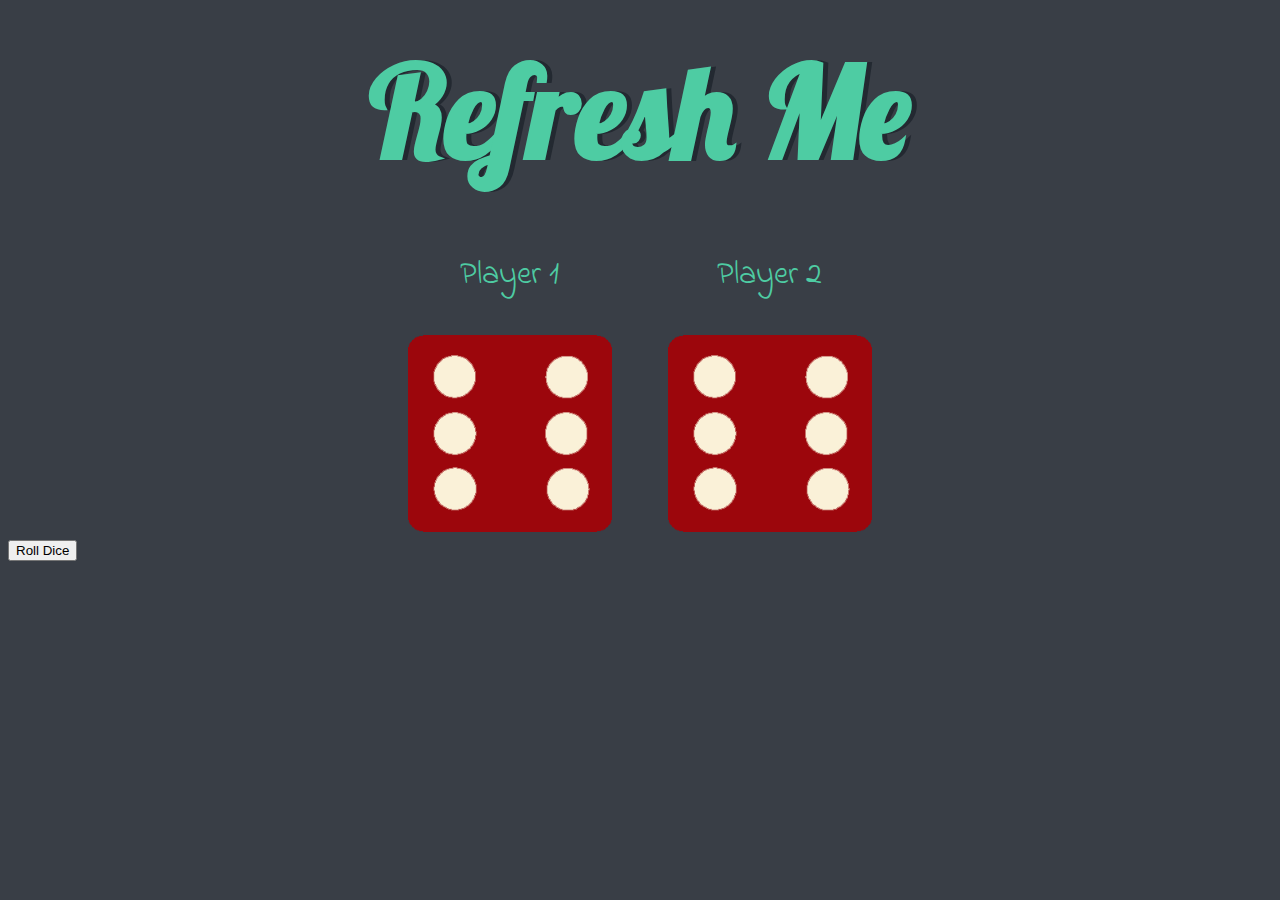
<file: DiceChallenge/index.html>
<!DOCTYPE html>
<html lang="en">
  <head>
    <meta charset="UTF-8" />
    <meta http-equiv="X-UA-Compatible" content="IE=edge" />
    <meta name="viewport" content="width=device-width, initial-scale=1.0" />
    <link rel="stylesheet" href="styles.css" />
    <link
      href="https://fonts.googleapis.com/css?family=Indie+Flower|Lobster"
      rel="stylesheet"
    />
    <script
      src="https://code.jquery.com/jquery-3.6.0.js"
      integrity="sha256-H+K7U5CnXl1h5ywQfKtSj8PCmoN9aaq30gDh27Xc0jk="
      crossorigin="anonymous"
    ></script>
    <title>Document</title>
  </head>
  <body>
    <div class="container">
      <h1 id="result">Refresh Me</h1>
      <div id="dice1" class="dice">
        <p id="player">Player 1</p>
        <img class="img1" src="/DiceChallenge/images/dice6.png" alt="" />
      </div>
      <div id="dice2" class="dice">
        <p id="player">Player 2</p>
        <img class="img2" src="/DiceChallenge/images/dice6.png" alt="" />
      </div>
    </div>
    <button id="btn" type="button">Roll Dice</button>
  </body>

  <script src="/DiceChallenge/script.js"></script>
</html>
</file>
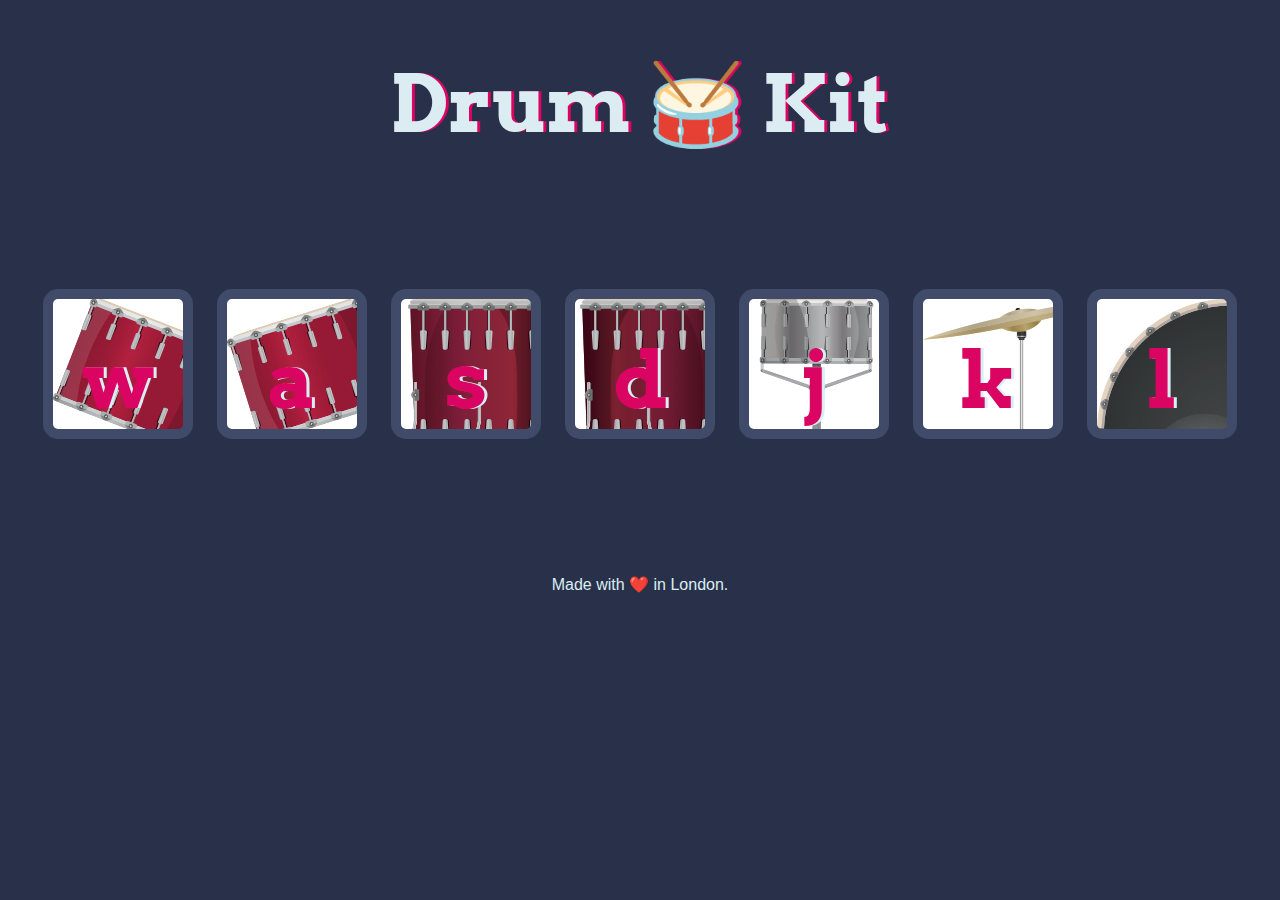
<file: DrumKit/index.html>
<!DOCTYPE html>
<html lang="en" dir="ltr">
  <head>
    <meta charset="utf-8" />
    <title>Drum Kit</title>
    <link rel="stylesheet" href="styles.css" />
    <link
      href="https://fonts.googleapis.com/css?family=Arvo"
      rel="stylesheet"
    />
  </head>

  <body>
    <h1 id="title">Drum 🥁 Kit</h1>
    <div class="set">
      <button class="w drum">w</button>
      <button class="a drum">a</button>
      <button class="s drum">s</button>
      <button class="d drum">d</button>
      <button class="j drum">j</button>
      <button class="k drum">k</button>
      <button class="l drum">l</button>
    </div>

    <footer>Made with ❤️ in London.</footer>
    <audio id="w">
      <source src="/DrumKit/sounds/tom-1.mp3" type="audio/mp3" />
    </audio>
    <audio id="a" src="/DrumKit/sounds/tom-2.mp3"></audio>
    <audio id="s" src="/DrumKit/sounds/tom-3.mp3"></audio>
    <audio id="d" src="/DrumKit/sounds/tom-4.mp3"></audio>
    <audio id="j" src="/DrumKit/sounds/crash.mp3"></audio>
    <audio id="k" src="/DrumKit/sounds/kick-bass.mp3"></audio>
    <audio id="l" src="/DrumKit/sounds/snare.mp3"></audio>
  </body>

  <script src="/DrumKit/index.js"></script>
</html>
</file>
<file: DiceChallenge/styles.css>
.container {
  width: 70%;
  margin: auto;
  text-align: center;
}

.dice {
  text-align: center;
  display: inline-block;

}

body {
  background-color: #393E46;
}

h1 {
  margin: 30px;
  font-family: 'Lobster', cursive;
  text-shadow: 5px 0 #232931;
  font-size: 8rem;
  color: #4ECCA3;
}

p {
  font-size: 2rem;
  color: #4ECCA3;
  font-family: 'Indie Flower', cursive;
}

img {
  width: 80%;
}

footer {
  margin-top: 5%;
  color: #EEEEEE;
  text-align: center;
  font-family: 'Indie Flower', cursive;

}
</file>
<file: DrumKit/styles.css>
body {
  text-align: center;
  background-color: #283149;
}

h1 {
  font-size: 5rem;
  color: #dbedf3;
  font-family: "Arvo", cursive;
  text-shadow: 3px 0 #da0463;
}

footer {
  color: #dbedf3;
  font-family: sans-serif;
}

.w {
  background-image: url(/DrumKit/images/tom1.png);
}

.a {
  background-image: url(/DrumKit/images/tom2.png);
}

.s {
  background-image: url(/DrumKit/images/tom3.png);
}

.d {
  background-image: url(/DrumKit/images/tom4.png);
}

.j {
  background-image: url(/DrumKit/images/snare.png);
}

.k {
  background-image: url(/DrumKit/images/crash.png);
}

.l {
  background-image: url(/DrumKit/images/kick.png);
}

.set {
  margin: 10% auto;
}

.game-over {
  background-color: red;
  opacity: 0.8;
}

.pressed {
  box-shadow: 0 3px 4px 0 #dbedf3;
  opacity: 0.5;
}

.red {
  color: red;
}

.drum {
  outline: none;
  border: 10px solid #404b69;
  font-size: 5rem;
  font-family: "Arvo", cursive;
  line-height: 2;
  font-weight: 900;
  color: #da0463;
  text-shadow: 3px 0 #dbedf3;
  border-radius: 15px;
  display: inline-block;
  width: 150px;
  height: 150px;
  text-align: center;
  margin: 10px;
  background-color: white;
}
</file>
